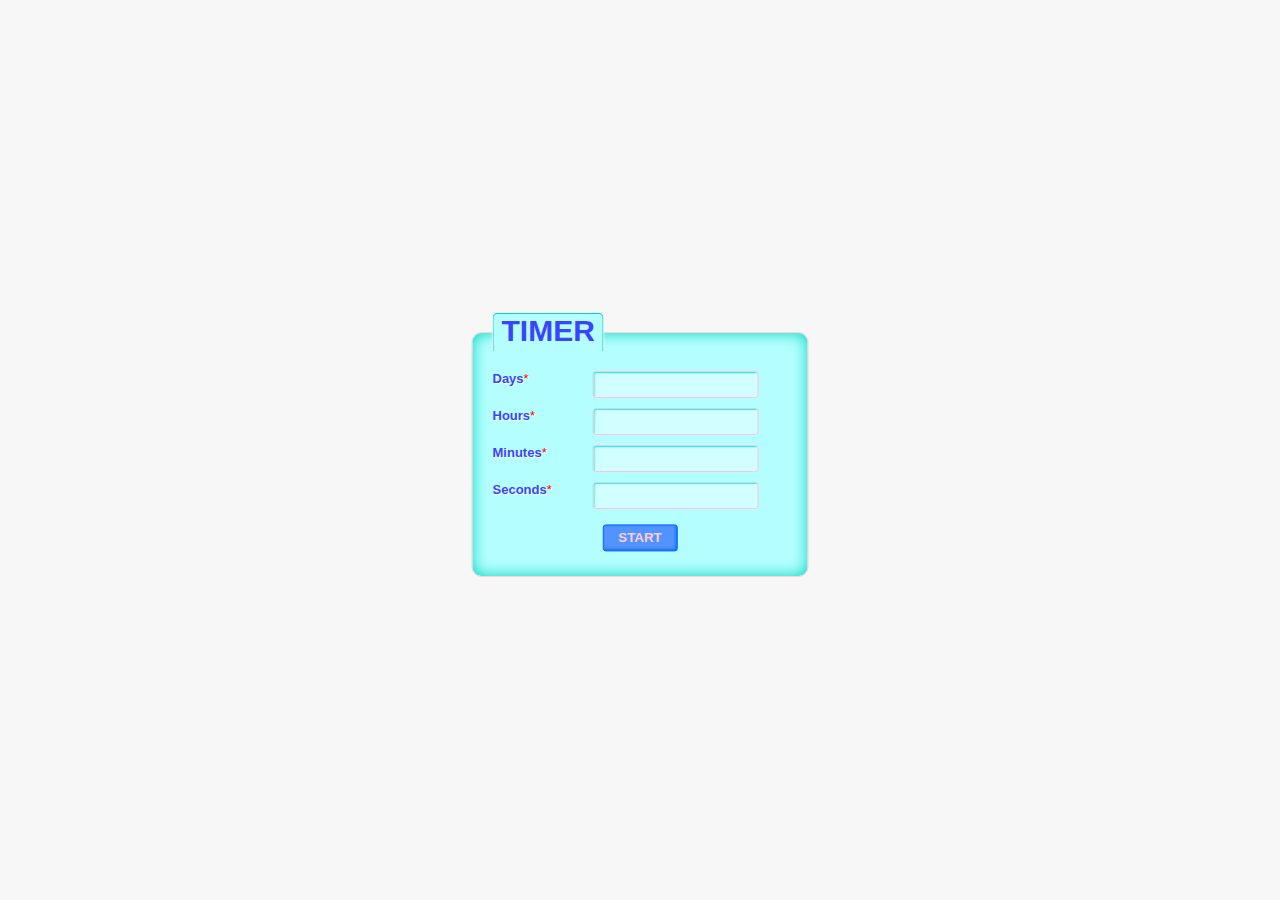
<file: views/index.html>
<!DOCTYPE html>
<html>
<head>
	<title>TIMER</title>
	<link rel="stylesheet" type="text/css" href="../style/index.css">
	<script src="https://ajax.googleapis.com/ajax/libs/jquery/3.4.1/jquery.min.js"></script>
</head>
<body>
	<div class="form-style-3" id="form">
		<form name="username" class="formContainer" action="#" method="post">
			<fieldset><legend><b>TIMER</b></legend>
			<label><span>Days<span class="required">*</span></span><input type="number" class="input-field" name="field1" id="day"></label>
			<label><span>Hours<span class="required">*</span></span><input type="number" class="input-field" name="field1" id="hour"></label>
			<label><span>Minutes<span class="required">*</span></span><input type="number" class="input-field" name="field2" id="min"></label>
			<label><span>Seconds<span class="required">*</span></span><input type="number" class="input-field" name="field3" id="sec"></label>
			<label><span></span><input id = "btn" type="submit" value="START"></label>
		</form>
	</div>
	<script type="text/javascript" src="../js/get.js">
	</script>
</body>
</html>
</file>
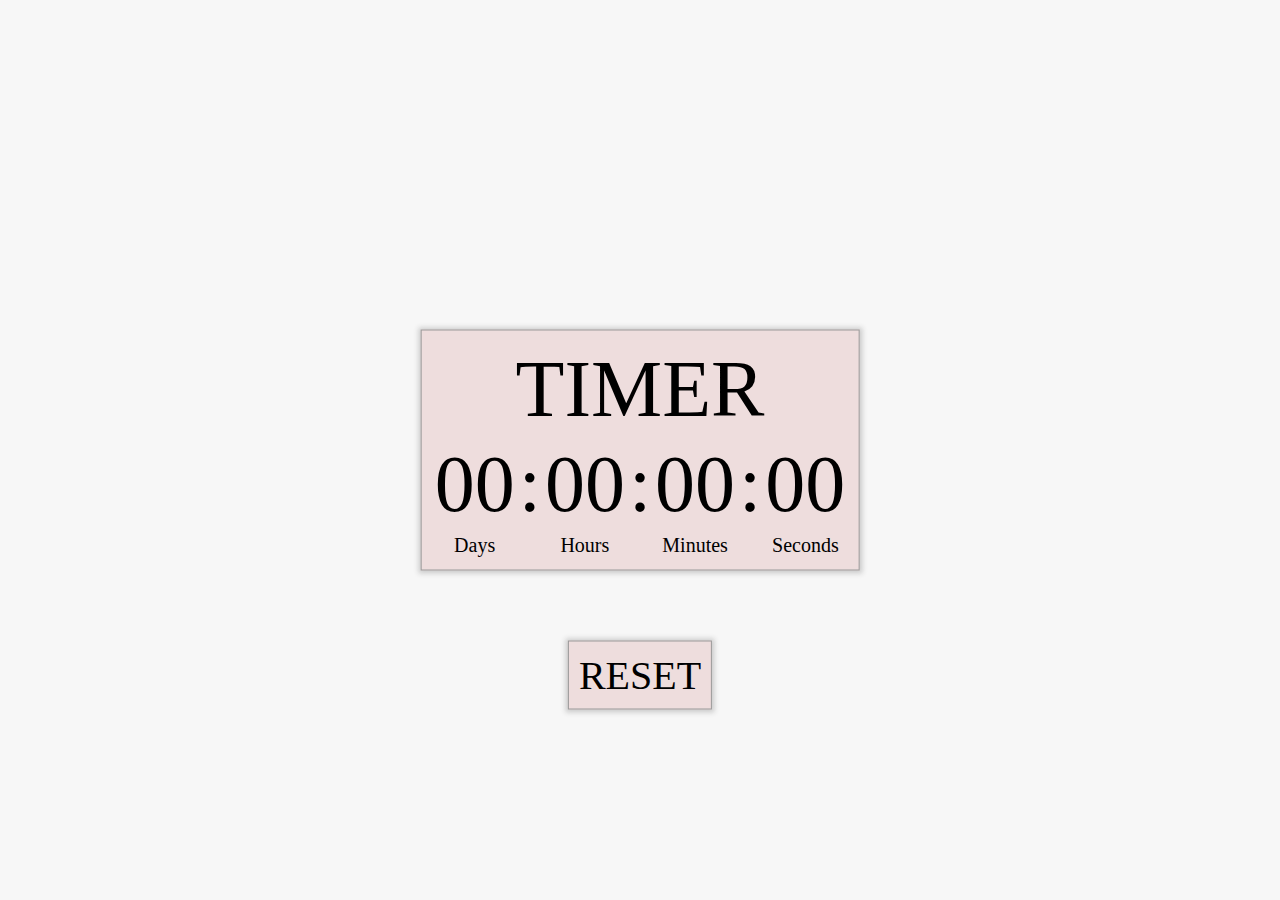
<file: views/timer.html>
<!DOCTYPE html>
<html>
<head>
  <title>TIMER</title>
  <link rel="stylesheet" type="text/css" href="../style/timer.css">
</head>
<body>
  <table class="countdownContainer">
    <tr class="info">
      <td colspan="7" id="up">TIMER</td>
    </tr>
    <tr class="info">
   	  <td id="days">00</td>
      <td>:</td>
      <td id="hours">00</td>
      <td>:</td>
      <td id="mins">00</td>
      <td>:</td>
      <td id="seconds">00</td>
    </tr>
    <tr class="info2 ">
      <td>Days</td>
      <td></td>    	
      <td>Hours</td>
      <td></td>
      <td>Minutes</td>
      <td></td>
      <td>Seconds</td>
    </tr>
  </table>
  <table>
  <a href="index.html" class="resetContainer">RESET</a>
  </table>
  <script type="text/javascript" src="../js/timer.js"></script> 
</body>
</html>
</file>
<file: style/index.css>
body{
	background: #f7f7f7;
}
.formContainer{
	position: absolute;
	top: 50%;
	left: 50%;
	transform: translateX(-50%) translateY(-50%);
}
.form-style-3{
	max-width: 450px;
	font-family: "Lucida Sans Unicode", "Lucida Grande", sans-serif;
}
.form-style-3 label{
	display:block;
	margin-bottom: 10px;
}
.form-style-3 label > span{
	float: left;
	width: 100px;
	color: #3A44FF;
	font-weight: bold;
	font-size: 13px;
	text-shadow: 1px 1px 1px #fff;
}
.form-style-3 fieldset{
	border-radius: 10px;
	-webkit-border-radius: 10px;
	-moz-border-radius: 10px;
	margin: 0px 0px 10px 0px;
	border: 1px solid #FFD2D2;
	padding: 20px;
	background: #B4FEFF;
	box-shadow: inset 0px 0px 15px #00D7BC;
	-moz-box-shadow: inset 0px 0px 15px #00D7BC;
	-webkit-box-shadow: inset 0px 0px 15px #00D7BC;
}
.form-style-3 fieldset legend{
	color: #3A44FF;
	border-top: 1px solid #00D7BC;
	border-left: 1px solid #00D7BC;
	border-right: 1px solid #00D7BC;
	border-radius: 5px 5px 0px 0px;
	-webkit-border-radius: 5px 5px 0px 0px;
	-moz-border-radius: 5px 5px 0px 0px;
	background: #B4FEFF;
	padding: 0px 8px 3px 8px;
	box-shadow: -0px -1px 2px #F1F1F1;
	-moz-box-shadow:-0px -1px 2px #F1F1F1;
	-webkit-box-shadow:-0px -1px 2px #F1F1F1;
	font-weight: normal;
	font-size: 30px;
	font-family: helvetica;
}
.form-style-3 input[type=number], 
.form-style-3 textarea{
	border-radius: 3px;
	-webkit-border-radius: 3px;
	-moz-border-radius: 3px;
	border: 1px solid #FFC2DC;
	outline: none;
	color: 	black;
	padding: 5px 8px 5px 8px;
	box-shadow: inset 1px 1px 1px #01FFDE;
	-moz-box-shadow: inset 1px 1px 1px #01FFDE;
	-webkit-box-shadow: inset 1px 1px 1px #01FFDE;
	background: #D1FFFF;
	width:50%;
}
.form-style-3  input[type=submit],
.form-style-3  input[type=button]{
	background: #5194FF;
	border: 1px solid #0063FF;
	padding: 5px 15px 5px 15px;
	color: #FFCBE2;
	box-shadow: inset -1px -1px 3px #0063FF;
	-moz-box-shadow: inset -1px -1px 3px #0063FF ;
	-webkit-box-shadow: inset -1px -1px 3px #0063FF ;
	border-radius: 3px;
	border-radius: 3px;
	-webkit-border-radius: 3px;
	-moz-border-radius: 3px;	
	font-weight: bold;
	position: relative;
	top: 50%;
	left: 50%;
	transform: translateX(-50%) translateY(20%);
}
.required{
	color:red;
	font-weight:normal;
}
</file>
<file: style/timer.css>
body{
    background: #f7f7f7;
}
.countdownContainer{
    position: absolute;
    top: 50%;
    left: 50%;
    transform : translateX(-50%) translateY(-50%);
    text-align: center;
    background: #edd;
    border: 1px solid #999;
    padding: 10px;
    box-shadow: 0 0 5px 3px #ccc;
}
.resetContainer{
    position: absolute;
    top: 75%;
    left: 50%;
    transform : translateX(-50%) translateY(-50%);
    text-align: center;
    text-align: center;
    background: #edd;
    border: 1px solid #999;
    padding: 10px;
    box-shadow: 0 0 5px 3px #ccc;
    font-size: 40px;
    font: #edd;
    text-align: center;
  }
.info{
    font-size: 80px;
    font: #edd;
    text-align: center;
}
.info2{
    font-size: 20px;
    font: #edd;
}
a:link {
    text-decoration: none;
}
a:visited {
    text-decoration: none;
}
a:link {
    color: black;
}
a:visited {
    color: black;
}
a:hover {
    color: black;
}
a:active {
    color: black;
}
</file>
